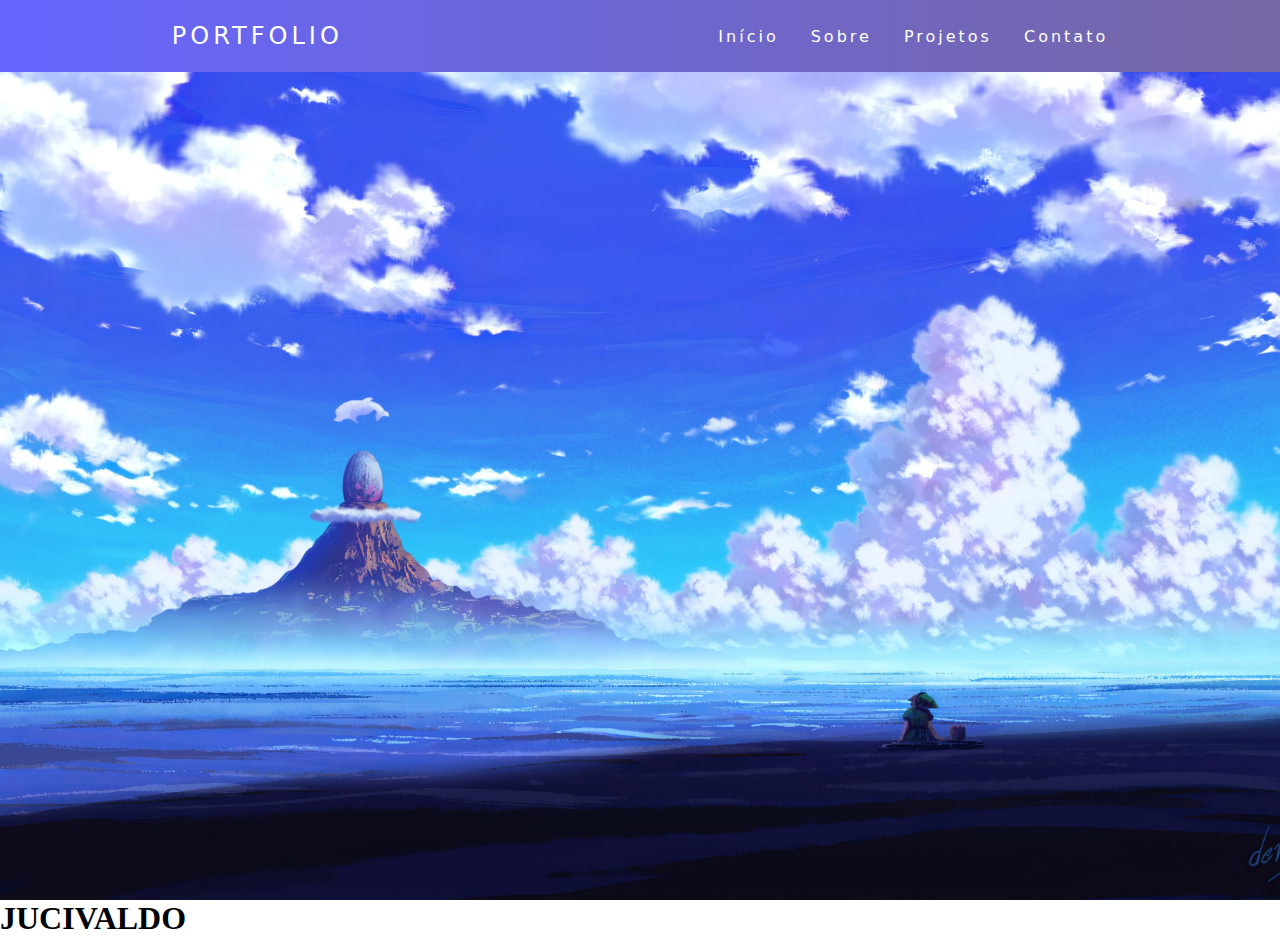
<file: index.html>
<!DOCTYPE html>
<html lang="pt-br">
  <head>
    <meta charset="UTF-8" />
    <meta http-equiv="X-UA-Compatible" content="IE=edge" />
    <meta name="viewport" content="width=device-width, initial-scale=1.0" />
    <title>Navbar</title>
    <link rel="stylesheet" href="style.css" />
  </head>

  <body>
    <header>
      <nav>
        <a class="logo" href="/">PORTFOLIO</a>
        <div class="mobile-menu">
          <div class="line1"></div>
          <div class="line2"></div>
          <div class="line3"></div>
        </div>
        <ul class="nav-list">
          <li><a href="#">Início</a></li>
          <li><a href="#">Sobre</a></li>
          <li><a href="projetos.html">Projetos</a></li>
          <li><a href="contato.html">Contato</a></li>
        </ul>
      </nav>
    </header>
    <main></main>
    <section class="banner">
        <h1>JUCI<span>VALDO</span></h1>
    </section>
    <script src="mobile-navbar.js"></script>
  </body>
</html>
</file>
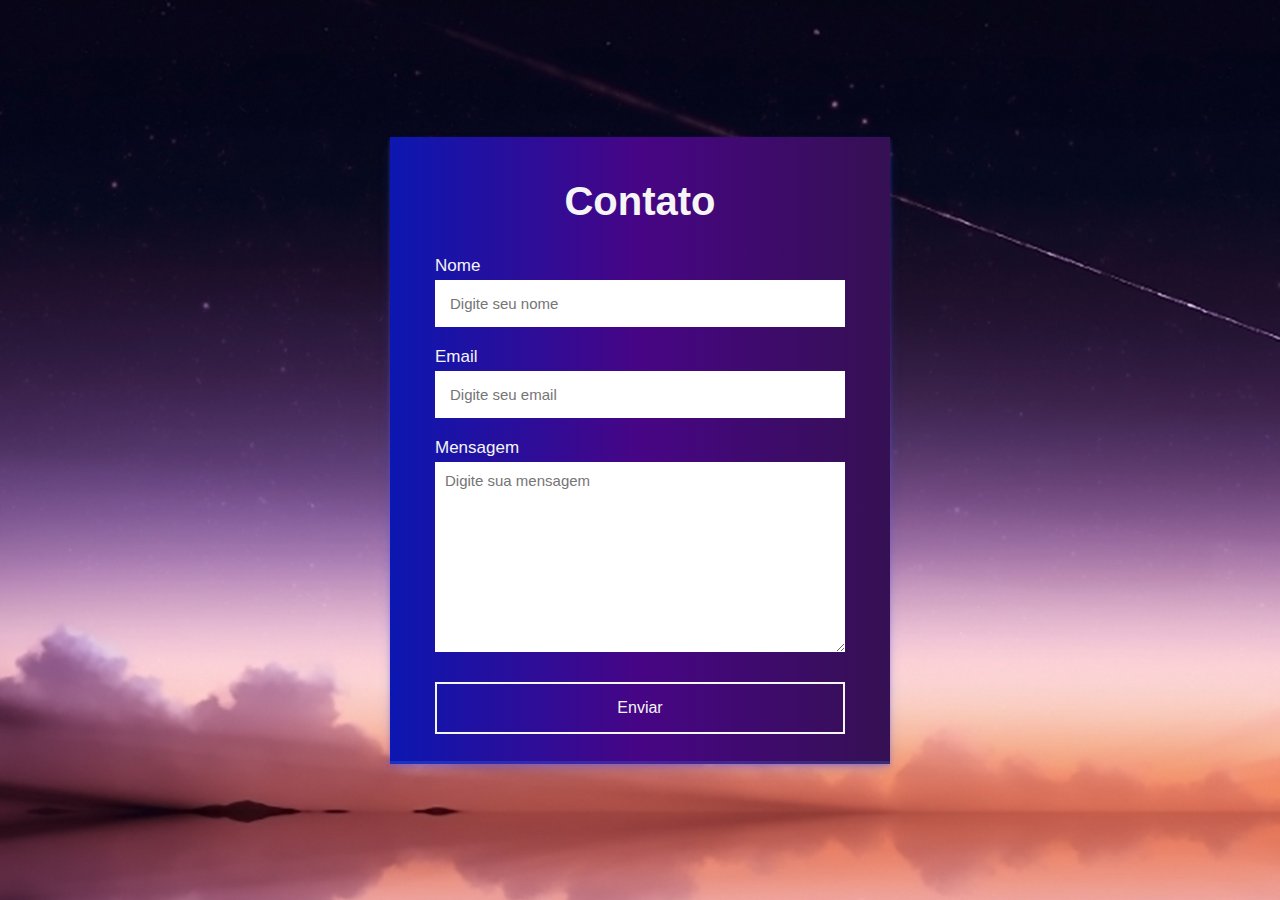
<file: contato.html>
<!DOCTYPE html>
<html lang="en">
<head>
    <meta charset="UTF-8">
    <meta http-equiv="X-UA-Compatible" content="IE=edge">
    <meta name="viewport" content="width=device-width, initial-scale=1.0">
    <link rel="stylesheet" href="contato.css">
    <title>Formulário</title>
</head>
<body>
    <section>
        <h2>Contato</h2>
        <form action="https://api.staticforms.xyz/submit" method="post">
            <label>Nome</label>
            <input type="text" name="name" placeholder="Digite seu nome" autocomplete="off" required>
            <label>Email</label>
            <input type="email" name="email" placeholder="Digite seu email" autocomplete="off" required>
            <label>Mensagem</label>
            <textarea name="message" cols="30" rows="10" placeholder="Digite sua mensagem" required></textarea>
            <button type="submit">Enviar</button>
            <input type="hidden" name="accessKey" value="042be0d3-84fa-4ae8-aaed-2434cda72cac">
            <input type="hidden" name="redirectTo" value="http://127.0.0.1:5500/obrigado.html">
        </form>
    </section>
</body>
</html>
</file>
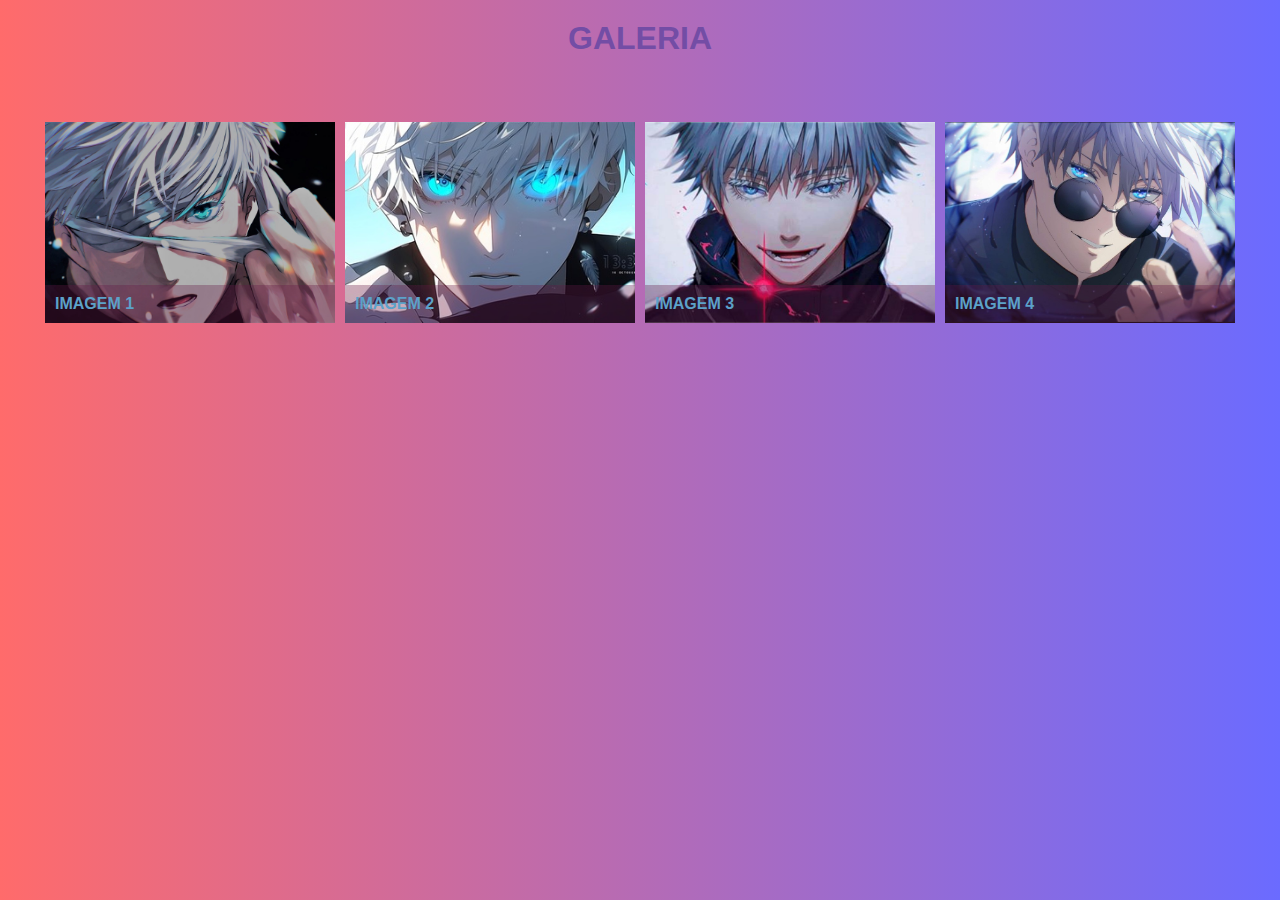
<file: filme.html>
<!DOCTYPE html>
<html lang="pt-br">
<head>
    <meta charset="UTF-8">
    <meta http-equiv="X-UA-Compatible" content="IE=edge">
    <meta name="viewport" content="width=device-width, initial-scale=1.0">
    <title>Imagens</title>
    <link rel="stylesheet" href="fil.css">
</head>
<body>

     <div class="texto">
         <h1>GALERIA</h1>
    </div>

     <div class="container-galeria">

      <div class="conteudo-galeria li-2 col-2">
          <img src="img5.jpg" alt="" class="img-galeria">
          <span class="legenda">
          IMAGEM 1
          </span>
      </div>

      <div class="conteudo-galeria li-1 col-1">
        <img src="5441113.jpg" alt="" class="img-galeria">
        <span class="legenda">
         IMAGEM 2
        </span>
      </div>

      <div class="conteudo-galeria li-2 col-2">
        <img src="5509862.jpg" alt="" class="img-galeria">
        <span class="legenda">
         IMAGEM 3
        </span>
      </div>

      <div class="conteudo-galeria li-1 col-1 ">
        <img src="5539148.jpg" alt="" class="img-galeria">
        <span class="legenda">
         IMAGEM 4
        </span>
      </div>
     </div>
</body>
</html>
</file>
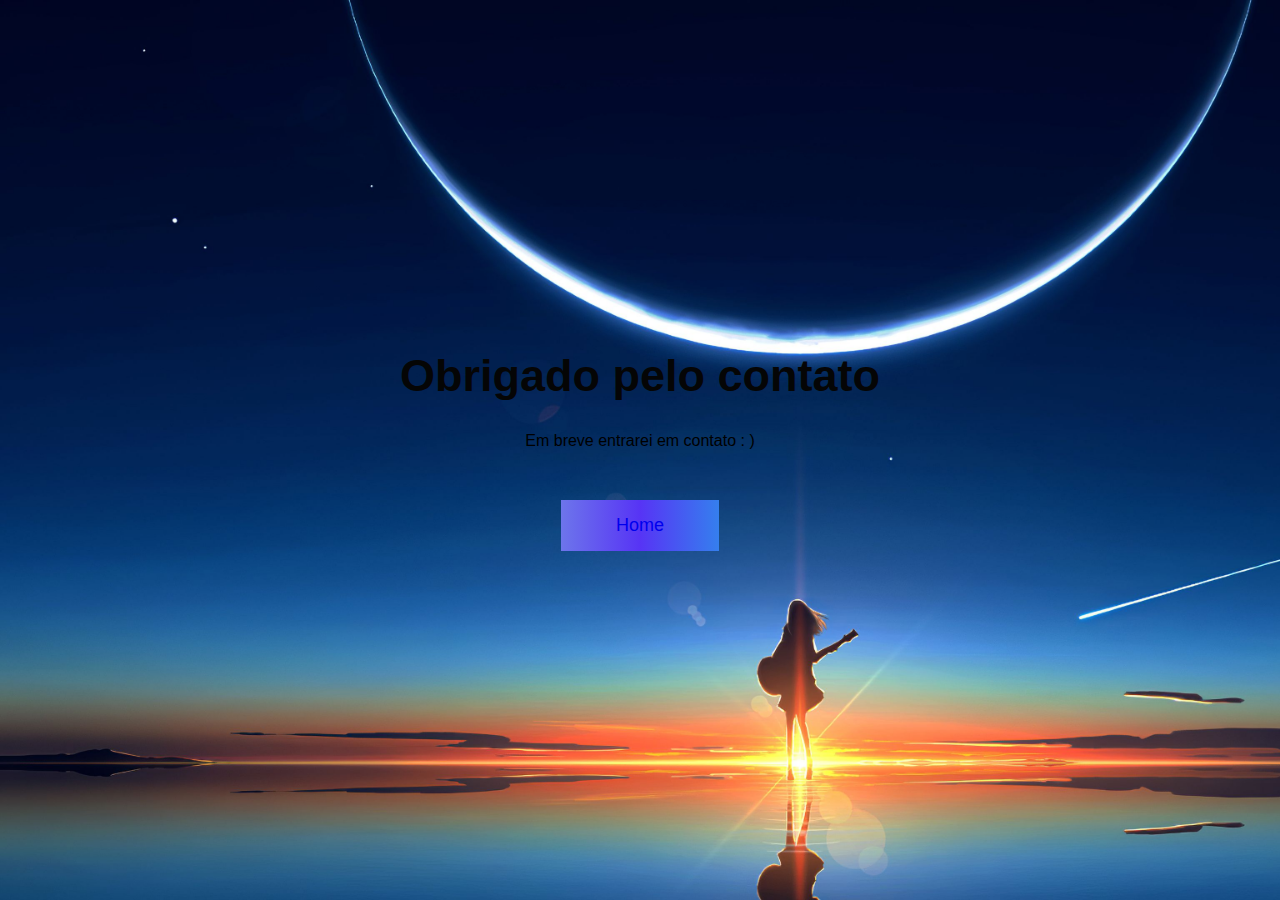
<file: obrigado.html>
<!DOCTYPE html>
<html lang="en">
<head>
    <meta charset="UTF-8">
    <meta http-equiv="X-UA-Compatible" content="IE=edge">
    <meta name="viewport" content="width=device-width, initial-scale=1.0">
    <link rel="stylesheet" href="contato.css">
    <title>Document</title>
</head>
<body class="main">
    <h1 class="text">Obrigado pelo contato</h1>
    <p class="paragrafo">Em breve entrarei em contato : )</p>
    <a href="index.html" class="btn">Home</a>
</body>
</html>
</file>
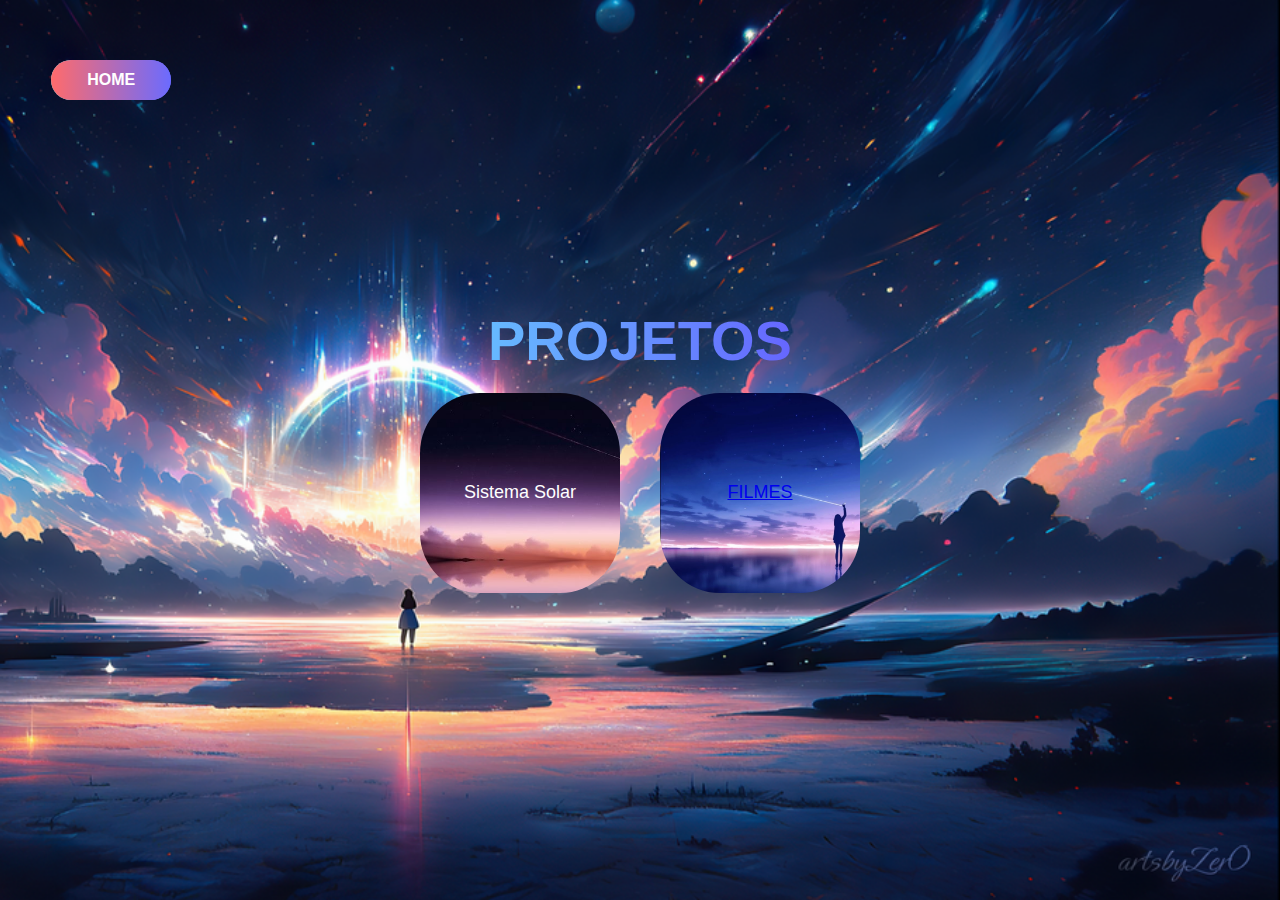
<file: projetos.html>
<!DOCTYPE html>
<html lang="pt-br">
<head>
    <meta charset="UTF-8">
    <meta http-equiv="X-UA-Compatible" content="IE=edge">
    <meta name="viewport" content="width=device-width, initial-scale=1.0">
    <link rel="stylesheet" href="https://cdn.jsdelivr.net/npm/bootstrap-icons@1.10.4/font/bootstrap-icons.css">
    <link rel="preconnect" href="https://fonts.googleapis.com">
    <link rel="preconnect" href="https://fonts.gstatic.com" crossorigin>
    <link href="https://fonts.googleapis.com/css2?family=Creepster&display=swap" rel="stylesheet">
    <title>Menu Transparente</title>
    <link rel="stylesheet" href="p.css">
</head>
<body>
    <header id="header">
        <div class="container">
            <div class="flex">
                <div class="btn-contato">
                    <a href="index.html"><button class="btn-home">HOME</button></a>
                </div>
            </div><!--flex-->
        </div><!--container-->
    </header>
    <section class="projetos">
        <h1 class="projetos-title">PROJ<span>ETOS</span></h1>
        <div class="square-container">
            <div class="square sistema-solar" onclick="location.href='#sistema-solar'">Sistema Solar</div>
            <div class="square filmes" >
               <a href="filme.html">FILMES</a>
            </div>

        </div>
    </section>
</body>
</html>
</file>
<file: style.css>
* {
    margin: 0;
    padding: 0;
  }
  
  a {
    color: #fff;
    text-decoration: none;
    transition: 0.3s;
  }
  
  a:hover {
    opacity: 0.7;
  }
  
  .logo {
    font-size: 24px;
    text-transform: uppercase;
    letter-spacing: 4px;
  }
  
  nav {
    display: flex;
    justify-content: space-around;
    align-items: center;
    font-family: system-ui, -apple-system, Helvetica, Arial, sans-serif;
    background-image: linear-gradient(to right, #6666ff, #7666a3);
    height: 8vh;
  }
  
  main {
    background: url("cg.jpg") no-repeat center center;
    background-size: cover;
    height: 92vh;
  }
  
  .nav-list {
    list-style: none;
    display: flex;
  }
  
  .nav-list li {
    letter-spacing: 3px;
    margin-left: 32px;
  }
  
  .mobile-menu {
    display: none;
    cursor: pointer;
  }
  
  .mobile-menu div {
    width: 32px;
    height: 2px;
    background: #fff;
    margin: 8px;
    transition: 0.3s;
  }
  
  @media (max-width: 999px) {
    body {
      overflow-x: hidden;
    }
    .nav-list {
      position: absolute;
      top: 8vh;
      right: 0;
      width: 50vw;
      height: 92vh;
      background-image: linear-gradient(to right, #6666ff, #7666a3);
      flex-direction: column;
      align-items: center;
      justify-content: space-around;
      transform: translateX(100%);
      transition: transform 0.3s ease-in;
    }
    .nav-list li {
      margin-left: 0;
      opacity: 0;
    }
    .mobile-menu {
      display: block;
    }
  }
  
  .nav-list.active {
    transform: translateX(0);
  }
  
  @keyframes navLinkFade {
    from {
      opacity: 0;
      transform: translateX(50px);
    }
    to {
      opacity: 1;
      transform: translateX(0);
    }
  }
  
  .mobile-menu.active .line1 {
    transform: rotate(-45deg) translate(-8px, 8px);
  }
  
  .mobile-menu.active .line2 {
    opacity: 0;
  }
  
  .mobile-menu.active .line3 {
    transform: rotate(45deg) translate(-5px, -7px);
  }
</file>
<file: contato.css>
*{
    margin: 0;
    padding: 0;
    box-sizing: border-box;
    font-family: sans-serif;
}
body{
    display: flex;
    align-items: center;
    justify-content: center;
    min-height: 100vh;
    background: #101026;
    background-image: url('pe.jpg');
    background-size: cover;
}
section{
    display: flex;
    align-items: center;
    justify-content: center;
    flex-direction: column;
    padding: 10px 45px;
    background-image: linear-gradient(to right, #0c17b1, #470585, rgb(53, 16, 83));;
    width: 500px;
    box-shadow: rgba(104, 81, 235, 0.4) 0px 2px 4px, rgba(41, 84, 224, 0.3) 0px 7px 13px -3px, rgba(68, 164, 253, 0.2) 0px -3px 0px inset;
}
section h2{
    color: #f5f5f5;
    font-size: 2.5rem;
    margin: 2rem;
}
section form{
    display: flex;
    flex-direction: column;
    width: 100%;
}
form label{
    color: #f5f5f5;
    font-size: 17px;
    margin-bottom: 4px;
}
form input{
    padding: 15px;
    outline: none;
    border: 0;
    margin-bottom: 20px;
    font-size: 15px;
    transition: all 0.5s;
}
form input:focus{
    border-radius: 16px;
}
form textarea{
    padding: 10px;
    outline: none;
    border: 0;
    font-size: 15px;
    margin-bottom: 30px;
    transition: all 0.5s;
}
form textarea:focus{
    border-radius: 16px;
}
form button{
    padding: 15px;
    cursor: pointer;
    font-size: 16px;
    background: transparent;
    border: 2px solid #f5f5f5;
    color: #f5f5f5;
    transition: all 1s;
    margin-bottom: 20px;
}
form button:hover{
    background: #f5f5f5;
    color: #101026;
    border-radius: 16px;
}

/*Página do Obrigado*/

.main{
   display: flex;
   align-items: center;
   justify-content: center;
   min-height: 100vh;
   flex-direction: column;
   background-image: url('bg.jpg');
   background-size: cover;
}
.text{
    font-size: 45px;
    color: #050505;
    margin-bottom: 30px;
}
.paragrafo{
    color: #000000;
    margin-bottom: 50px;
}
.btn{
    padding: 15px 55px;
    background: #000000;
    text-decoration: none;
    background-image: linear-gradient(to right, #6d75eb, #5734f5, rgb(53, 127, 238));;
    font-size: 18px;
    transition: all 0.5s;
}
.btn:hover{
    border-radius: 16px;
}
</file>
<file: fil.css>
* {
    margin: 0;
    padding: 0;
    box-sizing: border-box;
    background-image: linear-gradient(to right, #FF6B6B, #6B6BFF);
}

.container-galeria {
    display: flex;
    flex-wrap: wrap;
    padding: 40px;
}

.conteudo-galeria {
    position: relative;
    flex: 1 0 20%; /* Ajuste a largura das imagens conforme necessário */
    margin: 5px;
}

.conteudo-galeria .img-galeria {
    width: 100%;
    height: 100%;
    object-fit: cover;
}

.conteudo-galeria .legenda {
    position: absolute;
    background: #661b4756;
    left: 0;
    bottom: 0;
    width: 100%;
    color: #5ca1c9;
    padding: 10px;
    font-size: 16px;
    font-family: Arial, Helvetica, sans-serif;
    font-weight: bold;
}

.texto {
    text-align: center;
    padding: 20px 0;
}

.texto h1 {
    color: #734da5;
    font-family: 'Trebuchet MS', 'Lucida Sans Unicode', 'Lucida Grande', 'Lucida Sans', Arial, sans-serif;
}

@media(max-width: 760px) {
    .container-galeria {
        padding: 20px;
    }

    .conteudo-galeria {
        flex-basis: calc(50% - 10px); /* Duas imagens por linha */
    }
}
</file>
<file: p.css>
*{
  margin: 0;
  padding: 0;
  box-sizing: border-box;
  font-family: 'Poppins', sans-serif;
}

html{
  height: 500vh;
  background-color: #000;
}

.container{
  max-width: 1280px;
  margin: auto;
}

.flex{
  display: flex;
  align-items: center;
  justify-content: space-between;
}

header{
  width: 100%;
  padding: 60px 4%;
  position: fixed;
  top: 0;
  left: 0;
  transition: .5s;
}

header.rolagem{
  background-color: #fff;
  padding: 20px 4%;
}

header.rolagem a, header.rolagem i{
  color: #FE775A;
}

header i{
  font-size: 30px;
  color: #ffffff;
}

header ul{
  list-style-type: none;
}

header ul li{
  display: inline-block;
  margin: 0 40px;
}


/*HOME E ETC*/
header ul li a{
  color: #000000;
  text-decoration: none;
}
/*BOTAO*/
.btn-contato {
  width: 120px;
  height: 40px;
  border: 0;
  cursor: pointer;
  border-radius: 30px;
  font-size: 16px;
  font-weight: bold;
  color: #fffbfb;
  background-image: linear-gradient(to right, #66faff, #6666ff); /* Gradiente misturando cores */
  outline: none;
}

.btn-contato:hover {
  background-image: linear-gradient(to right, #6666ff, #7666a3); /* Gradiente invertido ao passar o mouse */
}

/* Estilo adicional para o botão de contato */
.btn-contato:active {
  transform: translateY(1px); /* Efeito de clique */
  box-shadow: 0 1px 3px rgba(0, 0, 0, 0.3); /* Sombra ao clicar */
}


.banner{
  height: 100vh;
  background-image: url(cg.jpg);
  background-position: 100% 0;
  background-repeat: no-repeat;
  background-size: cover;

  display: flex;
  flex-direction: column;
  align-items: center;
  justify-content: center;
}

.banner h1{
  font-size: 4em;
  margin-bottom: 20px;
}

.banner h1 span{
  color: #302eac;
}

.banner {
  font-size: 1.5em;
  color: #000000;

}


nav ul li{
  font-family: "Creepster",sans-serif;
}

html, body {
  height: 100%;
  overflow: hidden;
}
/* Seu CSS existente */

.projetos {
  height: 100vh;
  background-image: url('dc.png');
  background-position: 100% 0;
  background-repeat: no-repeat;
  background-size: cover;

  display: flex;
  flex-direction: column;
  align-items: center;
  justify-content: center;
}


.projetos-title {
  font-size: 4em;
  color: #fff; /* Cor do texto */
  text-align: center; /* Alinhar texto ao centro */
  margin-top: 20px; /* Espaçamento do topo */
}
.projetos h1 span{
  color: #8f2eac;
}

.square-container {
  display: flex;
  justify-content: space-between;
}

.square {
  width: 200px;
  height: 200px;
  background-color: #3498db;
  margin: 20px;
  display: flex;
  justify-content: center;
  align-items: center;
  font-size: 18px;
  color: white;
  cursor: pointer;
}

.sistema-solar {
  background-image: url('sistema_solar.jpg');
  background-size: cover;
  border-radius: 30%;
}

.filmes {
  background-image: url('filmes.jpg');
  background-size: cover;
  border-radius: 30%;
}


.btn-home {
  width: 120px;
  height: 40px;
  border: 0;
  cursor: pointer;
  border-radius: 30px;
  font-size: 16px;
  font-weight: bold;
  color: #fff;
  background-image: linear-gradient(to right, #FF6B6B, #6B6BFF); /* Gradiente misturando cores */
  outline: none;
}

.btn-home:hover {
  background-image: linear-gradient(to right, #6B6BFF, #FF6B6B); /* Gradiente invertido ao passar o mouse */
}

/* Estilo adicional para o botão */
.btn-home:active {
  transform: translateY(1px); /* Efeito de clique */
  box-shadow: 0 1px 3px rgba(0, 0, 0, 0.3); /* Sombra ao clicar */
}


/* Seu CSS existente */

.projetos-title {
  font-size: 4em;
  color: #fff; /* Cor do texto */
  text-align: center; /* Alinhar texto ao centro */
  margin-top: 20px; /* Espaçamento do topo */
  background-image: linear-gradient(to right, #66baff, #6666ff); /* Gradiente misturando cores */
  -webkit-background-clip: text; /* Clip de texto para aplicar gradiente */
  background-clip: text; /* Clip de texto para aplicar gradiente */
  -webkit-text-fill-color: transparent; /* Texto transparente para exibir o gradiente */
}

/* Estilo adicional para o texto "PROJETOS" */
.projetos-title:hover {
  background-image: linear-gradient(to right, #6666ff, #6669ff); /* Gradiente invertido ao passar o mouse */
}

.btn-nav {
  background-image: linear-gradient(to right, #FF6B6B, #6B6BFF); /* Gradiente misturando cores */
  -webkit-background-clip: text; /* Clip de texto para aplicar gradiente */
  background-clip: text; /* Clip de texto para aplicar gradiente */
  -webkit-text-fill-color: transparent; /* Texto transparente para exibir o gradiente */
  cursor: pointer; /* Cursor do mouse ao passar sobre o botão */
  border: none; /* Remover borda */
  outline: none; /* Remover contorno ao clicar */
  padding: 0; /* Remover padding */
  font-size: inherit; /* Tamanho de fonte herdado */
  display: inline-block; /* Exibir como bloco */
  background-color: #8ac8f1; /* Cor de fundo */
  padding: 10px 20px; /* Espaçamento interno */
  margin: 0 10px; /* Margem */
  border-radius: 5px; /* Borda arredondada */
}

.btn-nav:hover {
  background-image: linear-gradient(to right, #6B6BFF, #FF6B6B); /* Gradiente invertido ao passar o mouse */
}

/* Seu CSS existente */

/* Adicione as regras de mídia query para dispositivos móveis e tablets */
@media only screen and (max-width: 600px) {
  /* Estilos para dispositivos móveis */
  .banner h1 {
    font-size: 2.5em; /* Reduz o tamanho da fonte para telas menores */
  }
  
  .projetos-title {
    font-size: 2em; /* Reduz o tamanho da fonte para telas menores */
  }
  
  /* Adicione outras regras de estilo conforme necessário para dispositivos móveis */
}

@media only screen and (min-width: 601px) {
  /* Estilos para tablets e telas maiores */
  .banner h1 {
    font-size: 3em; /* Ajuste o tamanho da fonte para telas maiores */
  }
  
  .projetos-title {
    font-size: 3.5em; /* Ajuste o tamanho da fonte para telas maiores */
  }
  
  /* Adicione outras regras de estilo conforme necessário para tablets e telas maiores */
}

.mobile-menu div{
  cursor: pointer;
  display: none;
  width: 32px;
  height: 2px;
  background: #fff;
  margin: 8px;
  transition: 0.3s;
}

@media (max-width: 999px) {
  body {
    overflow-x: hidden;
  }
  .nav-list {
    position: absolute;
    top: 8vh;
    right: 0;
    width: 50vw;
    height: 92vh;
    background: #23232e;
    flex-direction: column;
    align-items: center;
    justify-content: space-around;
    transform: translateX(100%);
    transition: transform 0.3s ease-in;
  }
  .nav-list li {
    margin-left: 0;
    opacity: 0;
  }
  .mobile-menu {
    display: block;
  }
}

.nav-list.active {
  transform: translateX(0);
}

@keyframes navLinkFade {
  from {
    opacity: 0;
    transform: translateX(50px);
  }
  to {
    opacity: 1;
    transform: translateX(0);
  }
}

.mobile-menu.active .line1{
  transform: rotate(-45deg) translate(-8px, 8px);

}

.mobile-menu.active .line2{

  opacity: 0;
}

.mobile-menu.active .line3{
  transform: rotate(45deg) translate(-5px, 7px);

}
</file>
